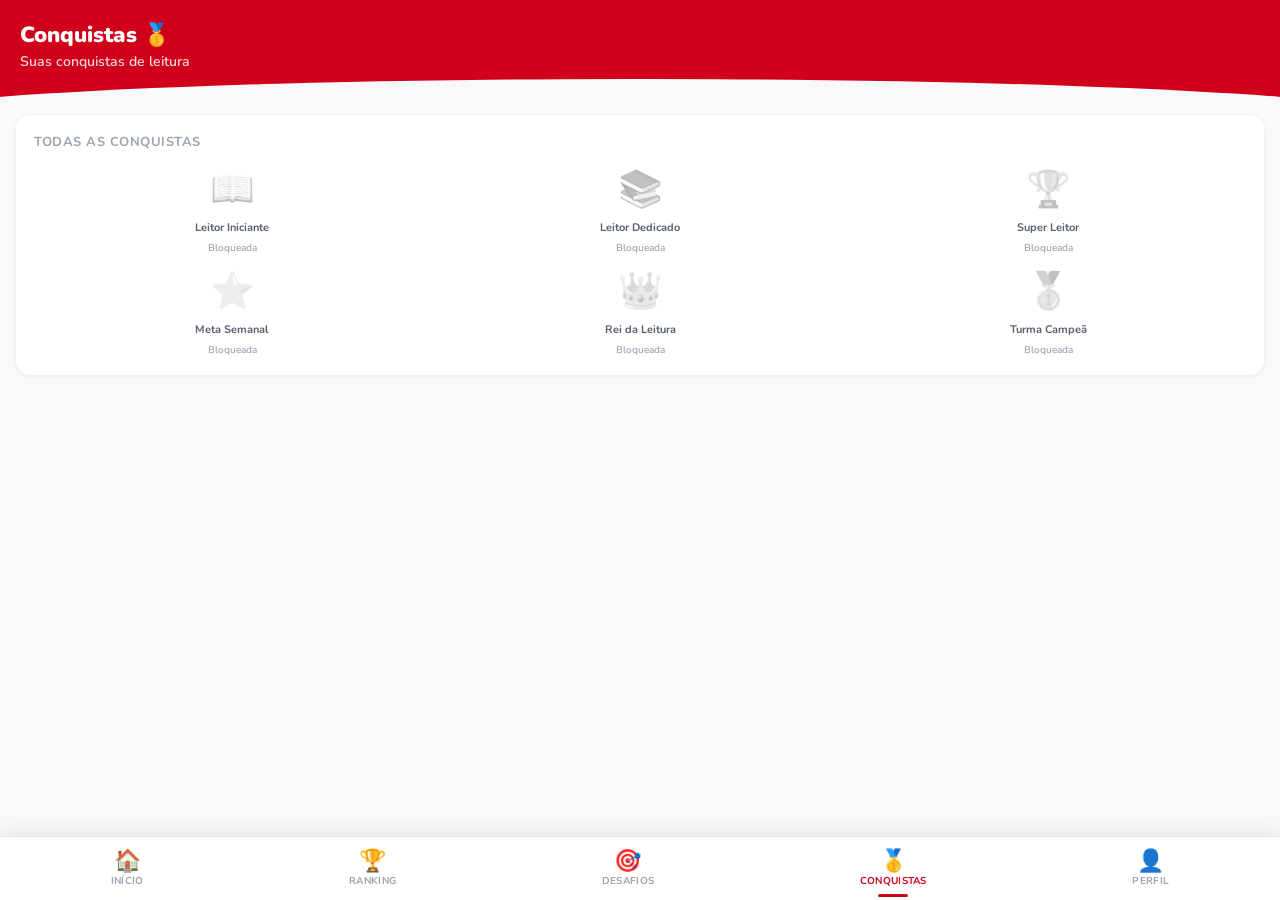
<file: pages/conquistas.html>
<!DOCTYPE html>
<html lang="pt-BR">
<head>
  <meta charset="UTF-8" />
  <meta name="viewport" content="width=device-width, initial-scale=1.0, maximum-scale=1.0" />
  <title>Conquistas — SESI Leitura</title>
  <link rel="stylesheet" href="../css/global.css" />
  <link href="https://fonts.googleapis.com/css2?family=Nunito:wght@400;600;700;800;900&display=swap" rel="stylesheet" />
</head>
<body>
<nav class="bottom-nav">
  <div class="nav-item" data-page="home.html"><span class="nav-icon">🏠</span>Início</div>
  <div class="nav-item" data-page="ranking.html"><span class="nav-icon">🏆</span>Ranking</div>
  <div class="nav-item" data-page="desafios.html"><span class="nav-icon">🎯</span>Desafios</div>
  <div class="nav-item active" data-page="conquistas.html"><span class="nav-icon">🥇</span>Conquistas</div>
  <div class="nav-item" data-page="perfil.html"><span class="nav-icon">👤</span>Perfil</div>
</nav>

<div class="page-content">
  <div class="page-header">
    <div class="greeting">Conquistas 🥇</div>
    <div class="sub-greeting">Suas conquistas de leitura</div>
  </div>

  <div class="section-pad">
    <!-- First unlocked conquest hero -->
    <div id="conquest-hero" class="card" style="text-align:center;margin-bottom:16px;display:none">
      <div id="conquest-hero-icon" style="font-size:56px;margin-bottom:8px"></div>
      <div style="font-size:18px;font-weight:900" id="conquest-hero-name"></div>
      <div style="font-size:13px;color:var(--gray-600);font-weight:600;margin-top:4px" id="conquest-hero-desc"></div>
      <div style="margin-top:10px;display:inline-block" class="badge badge-green">Desbloqueada! ✨</div>
    </div>

    <div class="card">
      <div style="font-size:13px;font-weight:700;color:var(--gray-400);margin-bottom:14px;text-transform:uppercase;letter-spacing:.5px">
        Todas as conquistas
      </div>
      <div class="conquest-grid" id="conquest-grid"></div>
    </div>
  </div>
</div>

<script src="../js/db.js"></script>
<script src="../js/auth.js"></script>
<script>
(function() {
  const user = Auth.requireAuth();
  if (!user) return;

  document.querySelectorAll('.nav-item').forEach(item =>
    item.addEventListener('click', () => window.location.href = item.dataset.page)
  );

  const conquests = DB.getConquests(user.id);
  const unlocked = conquests.filter(c => c.unlocked);

  if (unlocked.length > 0) {
    const latest = unlocked[unlocked.length - 1];
    document.getElementById('conquest-hero').style.display = 'block';
    document.getElementById('conquest-hero-icon').textContent = latest.icon;
    document.getElementById('conquest-hero-name').textContent = latest.nome;
    document.getElementById('conquest-hero-desc').textContent = latest.desc;
  }

  document.getElementById('conquest-grid').innerHTML = conquests.map(c => `
    <div class="conquest-item">
      <div class="conquest-badge ${c.unlocked ? '' : 'locked'}">${c.icon}</div>
      <div class="conquest-name">${c.nome}</div>
      ${c.unlocked ? '<div class="badge badge-green" style="font-size:10px">✓</div>' : '<div style="font-size:10px;color:var(--gray-400);font-weight:600">Bloqueada</div>'}
    </div>
  `).join('');
})();
</script>
</body>
</html>
</file>
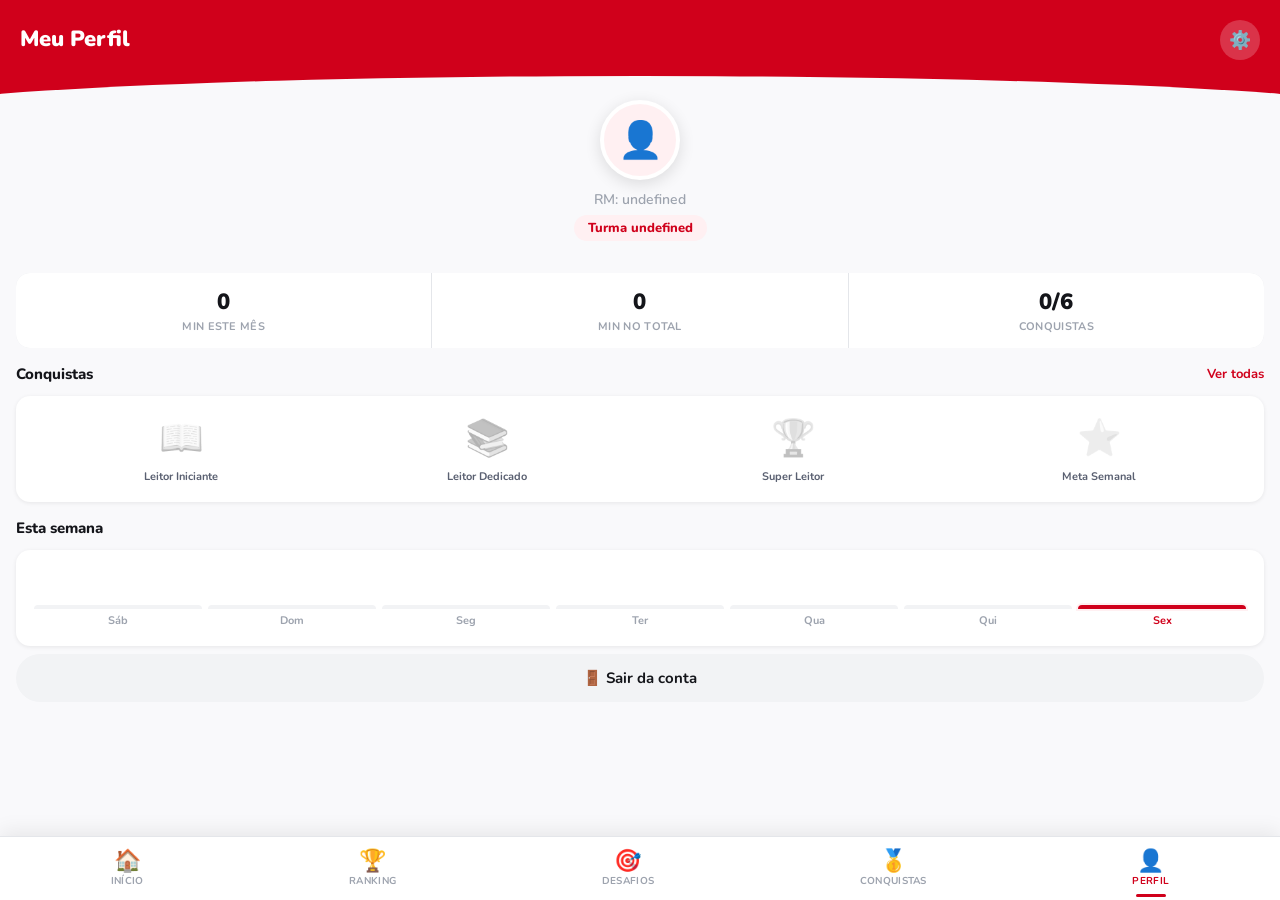
<file: pages/perfil.html>
<!DOCTYPE html>
<html lang="pt-BR">
<head>
  <meta charset="UTF-8" />
  <meta name="viewport" content="width=device-width, initial-scale=1.0, maximum-scale=1.0" />
  <title>Perfil — SESI Leitura</title>
  <link rel="stylesheet" href="../css/global.css" />
  <link href="https://fonts.googleapis.com/css2?family=Nunito:wght@400;600;700;800;900&display=swap" rel="stylesheet" />
</head>
<body>
<nav class="bottom-nav">
  <div class="nav-item" data-page="home.html"><span class="nav-icon">🏠</span>Início</div>
  <div class="nav-item" data-page="ranking.html"><span class="nav-icon">🏆</span>Ranking</div>
  <div class="nav-item" data-page="desafios.html"><span class="nav-icon">🎯</span>Desafios</div>
  <div class="nav-item" data-page="conquistas.html"><span class="nav-icon">🥇</span>Conquistas</div>
  <div class="nav-item active" data-page="perfil.html"><span class="nav-icon">👤</span>Perfil</div>
</nav>

<div class="page-content">
  <div class="page-header" style="padding-bottom:36px">
    <div style="display:flex;justify-content:space-between;align-items:center">
      <div class="greeting">Meu Perfil</div>
      <button class="btn-icon" style="background:rgba(255,255,255,0.2);color:white;font-size:18px" id="btn-settings">⚙️</button>
    </div>
  </div>

  <!-- Avatar -->
  <div class="profile-avatar-wrap" style="margin-top:-20px;z-index:2;position:relative">
    <div class="profile-avatar" id="profile-avatar">👤</div>
    <div class="profile-name" id="profile-name">—</div>
    <div class="profile-rm" id="profile-rm">RM: —</div>
    <div class="profile-turma" id="profile-turma">—</div>
  </div>

  <!-- Stats row -->
  <div class="stat-row" style="margin-top:16px">
    <div class="stat-cell">
      <div class="stat-cell-num" id="stat-month">—</div>
      <div class="stat-cell-label">min este mês</div>
    </div>
    <div class="stat-cell">
      <div class="stat-cell-num" id="stat-total">—</div>
      <div class="stat-cell-label">min no total</div>
    </div>
    <div class="stat-cell">
      <div class="stat-cell-num" id="stat-conquests">—</div>
      <div class="stat-cell-label">conquistas</div>
    </div>
  </div>

  <!-- Conquests mini -->
  <div class="section-pad" style="margin-top:16px">
    <div class="section-title">Conquistas <a href="conquistas.html">Ver todas</a></div>
    <div class="card">
      <div class="conquest-grid" id="mini-conquests" style="grid-template-columns:repeat(4,1fr)"></div>
    </div>
  </div>

  <!-- Progress this week -->
  <div class="section-pad">
    <div class="section-title">Esta semana</div>
    <div class="card">
      <div class="week-chart" id="profile-chart" style="height:60px"></div>
    </div>
  </div>

  <!-- Logout -->
  <div class="section-pad" style="margin-top:8px">
    <button class="btn btn-secondary btn-full" id="btn-logout">
      🚪 Sair da conta
    </button>
  </div>
</div>

<script src="../js/db.js"></script>
<script src="../js/auth.js"></script>
<script>
(function() {
  const user = Auth.requireAuth();
  if (!user) return;

  document.querySelectorAll('.nav-item').forEach(item =>
    item.addEventListener('click', () => window.location.href = item.dataset.page)
  );

  document.getElementById('profile-avatar').textContent = user.avatar || '👤';
  document.getElementById('profile-name').textContent = user.nome;
  document.getElementById('profile-rm').textContent = `RM: ${user.rm}`;
  document.getElementById('profile-turma').textContent = `Turma ${user.turma}`;
  document.getElementById('stat-month').textContent = DB.getMonthTotal(user.id);
  document.getElementById('stat-total').textContent = DB.getAllTimeTotal(user.id);

  const conquests = DB.getConquests(user.id);
  const unlockedCount = conquests.filter(c => c.unlocked).length;
  document.getElementById('stat-conquests').textContent = `${unlockedCount}/${conquests.length}`;

  document.getElementById('mini-conquests').innerHTML = conquests.slice(0, 4).map(c => `
    <div class="conquest-item">
      <div class="conquest-badge ${c.unlocked ? '' : 'locked'}">${c.icon}</div>
      <div class="conquest-name">${c.nome}</div>
    </div>
  `).join('');

  // Mini chart
  const weekData = DB.getWeekData(user.id);
  const maxMins = Math.max(...weekData.map(d => d.mins), 16);
  document.getElementById('profile-chart').innerHTML = weekData.map(d => {
    const h = Math.max(4, Math.round((d.mins / maxMins) * 52));
    return `<div class="week-bar-wrap">
      <div class="week-bar ${d.isToday ? 'today' : d.mins > 0 ? 'active' : ''}" style="height:${h}px"></div>
      <div class="week-day ${d.isToday ? 'active' : ''}">${d.day}</div>
    </div>`;
  }).join('');

  document.getElementById('btn-logout').addEventListener('click', () => {
    if (confirm('Deseja sair da conta?')) {
      DB.logout();
      window.location.href = '../../index.html';
    }
  });

  document.getElementById('btn-settings').addEventListener('click', () =>
    Auth.showToast('Configurações em breve!')
  );
})();
</script>
</body>
</html>
</file>
<file: css/global.css>
/* ===== RESET & BASE ===== */
*, *::before, *::after { box-sizing: border-box; margin: 0; padding: 0; }

:root {
  --red: #D0001B;
  --red-dark: #A8001A;
  --red-light: #FF2035;
  --red-bg: #FFF0F2;
  --gold: #F5A623;
  --gold-light: #FFF3D6;
  --purple: #6B3FA0;
  --purple-light: #F0E8FF;
  --green: #1DB954;
  --green-light: #E6F9ED;
  --white: #FFFFFF;
  --off-white: #F9F9FB;
  --gray-100: #F2F3F5;
  --gray-200: #E4E6EA;
  --gray-400: #9DA3AE;
  --gray-600: #5A6071;
  --gray-900: #14151A;
  --shadow-sm: 0 1px 4px rgba(0,0,0,0.08);
  --shadow-md: 0 4px 16px rgba(0,0,0,0.12);
  --shadow-lg: 0 8px 32px rgba(0,0,0,0.16);
  --radius-sm: 8px;
  --radius-md: 14px;
  --radius-lg: 20px;
  --radius-full: 9999px;
  --nav-h: 64px;
  --font: 'Nunito', sans-serif;
}

html, body {
  font-family: var(--font);
  font-size: 16px;
  color: var(--gray-900);
  background: var(--off-white);
  min-height: 100vh;
  -webkit-font-smoothing: antialiased;
}

a { color: inherit; text-decoration: none; }
button { cursor: pointer; border: none; background: none; font-family: var(--font); }
input, select { font-family: var(--font); }
img { max-width: 100%; display: block; }

/* ===== HIDDEN / UTILS ===== */
.hidden { display: none !important; }
.text-red { color: var(--red); }
.text-gold { color: var(--gold); }
.text-green { color: var(--green); }
.text-gray { color: var(--gray-600); }
.fw-900 { font-weight: 900; }
.fw-700 { font-weight: 700; }
.fw-600 { font-weight: 600; }

/* ===== ALERTS ===== */
.alert {
  padding: 12px 16px;
  border-radius: var(--radius-sm);
  font-size: 14px;
  font-weight: 600;
  margin-bottom: 14px;
}
.alert-error { background: #FFECEE; color: var(--red); border: 1px solid #FFCCD0; }
.alert-success { background: var(--green-light); color: #0F7A35; border: 1px solid #A3EBBF; }
.alert-info { background: var(--gold-light); color: #7A5200; border: 1px solid #FFD97A; }

/* ===== BUTTONS ===== */
.btn {
  display: inline-flex;
  align-items: center;
  justify-content: center;
  gap: 8px;
  padding: 14px 20px;
  border-radius: var(--radius-full);
  font-size: 15px;
  font-weight: 700;
  transition: all 0.18s ease;
  white-space: nowrap;
}
.btn-full { width: 100%; }
.btn-primary { background: var(--red); color: var(--white); }
.btn-primary:hover { background: var(--red-dark); transform: translateY(-1px); box-shadow: 0 4px 14px rgba(208,0,27,0.35); }
.btn-primary:active { transform: translateY(0); }
.btn-secondary { background: var(--gray-100); color: var(--gray-900); }
.btn-secondary:hover { background: var(--gray-200); }
.btn-outline { background: transparent; color: var(--red); border: 2px solid var(--red); }
.btn-outline:hover { background: var(--red-bg); }
.btn-google { background: var(--white); color: var(--gray-900); border: 1.5px solid var(--gray-200); box-shadow: var(--shadow-sm); }
.btn-google:hover { background: var(--gray-100); }
.google-icon { font-weight: 900; color: #4285F4; font-size: 16px; }
.btn-sm { padding: 8px 14px; font-size: 13px; }
.btn-icon { width: 40px; height: 40px; padding: 0; border-radius: var(--radius-full); }

/* ===== FORM ===== */
.form-group { margin-bottom: 16px; }
.form-label { display: block; font-size: 13px; font-weight: 700; color: var(--gray-600); margin-bottom: 6px; text-transform: uppercase; letter-spacing: 0.5px; }
.input-icon-wrap { position: relative; display: flex; align-items: center; }
.input-icon { position: absolute; left: 14px; font-size: 16px; pointer-events: none; }
.btn-toggle-pw { position: absolute; right: 12px; font-size: 16px; background: none; border: none; cursor: pointer; padding: 4px; }
.form-input {
  width: 100%;
  padding: 13px 14px 13px 42px;
  border: 1.5px solid var(--gray-200);
  border-radius: var(--radius-sm);
  font-size: 15px;
  background: var(--white);
  color: var(--gray-900);
  transition: border-color 0.15s;
}
.form-input:focus { outline: none; border-color: var(--red); box-shadow: 0 0 0 3px rgba(208,0,27,0.1); }
.form-row-space { display: flex; align-items: center; justify-content: space-between; margin-bottom: 20px; font-size: 13px; }
.check-label { display: flex; align-items: center; gap: 6px; font-weight: 600; cursor: pointer; color: var(--gray-600); }
.link-forgot { color: var(--red); font-weight: 700; }
.link-forgot:hover { text-decoration: underline; }

/* ===== DIVIDER ===== */
.divider { display: flex; align-items: center; gap: 12px; margin: 18px 0; color: var(--gray-400); font-size: 13px; font-weight: 600; }
.divider::before, .divider::after { content: ''; flex: 1; height: 1px; background: var(--gray-200); }

/* ===== CARD ===== */
.card {
  background: var(--white);
  border-radius: var(--radius-md);
  box-shadow: var(--shadow-sm);
  padding: 18px;
}
.card-title { font-size: 15px; font-weight: 700; color: var(--gray-900); margin-bottom: 4px; }
.card-sub { font-size: 13px; color: var(--gray-400); font-weight: 600; }

/* ===== BADGE ===== */
.badge {
  display: inline-flex; align-items: center; gap: 4px;
  padding: 3px 10px;
  border-radius: var(--radius-full);
  font-size: 12px;
  font-weight: 700;
}
.badge-red { background: var(--red-bg); color: var(--red); }
.badge-gold { background: var(--gold-light); color: #7A5200; }
.badge-green { background: var(--green-light); color: #0F7A35; }
.badge-purple { background: var(--purple-light); color: var(--purple); }

/* ===== BOTTOM NAV ===== */
.bottom-nav {
  position: fixed;
  bottom: 0; left: 0; right: 0;
  height: var(--nav-h);
  background: var(--white);
  border-top: 1px solid var(--gray-200);
  display: flex;
  align-items: center;
  justify-content: space-around;
  padding: 0 8px;
  z-index: 100;
  box-shadow: 0 -4px 20px rgba(0,0,0,0.08);
}
.nav-item {
  display: flex;
  flex-direction: column;
  align-items: center;
  gap: 2px;
  padding: 8px 12px;
  border-radius: var(--radius-sm);
  font-size: 10px;
  font-weight: 700;
  color: var(--gray-400);
  cursor: pointer;
  transition: color 0.15s;
  text-transform: uppercase;
  letter-spacing: 0.3px;
  position: relative;
}
.nav-item .nav-icon { font-size: 22px; line-height: 1; }
.nav-item.active { color: var(--red); }
.nav-item.active::after { content: ''; position: absolute; bottom: -1px; left: 50%; transform: translateX(-50%); width: 30px; height: 3px; background: var(--red); border-radius: var(--radius-full); }

/* ===== PAGE LAYOUT ===== */
.page-content {
  padding-bottom: calc(var(--nav-h) + 20px);
  min-height: 100vh;
}
.page-header {
  background: var(--red);
  color: var(--white);
  padding: 20px 20px 28px;
  position: relative;
  overflow: hidden;
}
.page-header::after {
  content: '';
  position: absolute;
  bottom: -20px; left: -10%; right: -10%;
  height: 40px;
  background: var(--off-white);
  border-radius: 50% 50% 0 0 / 40px 40px 0 0;
}
.page-header-row { display: flex; justify-content: space-between; align-items: flex-start; }
.greeting { font-size: 22px; font-weight: 900; margin-bottom: 2px; }
.sub-greeting { font-size: 14px; font-weight: 600; opacity: 0.85; }
.btn-notif { background: rgba(255,255,255,0.2); border-radius: var(--radius-full); width: 40px; height: 40px; display: flex; align-items: center; justify-content: center; font-size: 20px; }
.section-pad { padding: 0 16px; margin-top: 16px; }
.section-title { font-size: 15px; font-weight: 800; color: var(--gray-900); margin-bottom: 12px; display: flex; align-items: center; justify-content: space-between; }
.section-title a { font-size: 13px; font-weight: 700; color: var(--red); }

/* ===== LOGIN PAGE ===== */
.page-login { background: var(--white); }
.login-wrapper { max-width: 480px; margin: 0 auto; min-height: 100vh; display: flex; flex-direction: column; }
.login-hero {
  background: var(--red);
  padding: 40px 24px 50px;
  display: flex;
  flex-direction: column;
  align-items: center;
  gap: 16px;
  position: relative;
  overflow: hidden;
}
.login-hero::after {
  content: '';
  position: absolute;
  bottom: -25px; left: -5%; right: -5%;
  height: 50px;
  background: var(--white);
  border-radius: 50%;
}
.logo-sesi {
  background: var(--white);
  color: var(--red);
  font-size: 28px;
  font-weight: 900;
  padding: 6px 20px;
  border-radius: 6px;
  letter-spacing: 2px;
}
.login-illustration { font-size: 64px; line-height: 1; position: relative; }
.stars { position: absolute; top: 0; right: -20px; display: flex; flex-direction: column; gap: 4px; }
.star { font-size: 14px; animation: twinkle 2s infinite alternate; }
.s2 { animation-delay: 0.5s; }
.s3 { animation-delay: 1s; }
@keyframes twinkle { from { opacity: 0.4; } to { opacity: 1; } }
.login-tagline { color: rgba(255,255,255,0.9); font-size: 15px; font-weight: 600; text-align: center; }
.login-card { padding: 36px 24px 40px; flex: 1; }
.login-title { font-size: 20px; font-weight: 900; margin-bottom: 22px; }
.login-register { text-align: center; margin-top: 20px; font-size: 13px; color: var(--gray-600); font-weight: 600; }

/* ===== HOME: META CARD ===== */
.meta-card {
  background: var(--white);
  border-radius: var(--radius-lg);
  box-shadow: var(--shadow-md);
  padding: 20px;
  margin: -4px 16px 0;
  position: relative;
  z-index: 2;
}
.meta-row { display: flex; align-items: center; justify-content: space-between; gap: 12px; }
.meta-stat { flex: 1; }
.meta-stat-num { font-size: 36px; font-weight: 900; color: var(--gray-900); line-height: 1; }
.meta-stat-label { font-size: 12px; font-weight: 700; color: var(--gray-400); text-transform: uppercase; letter-spacing: 0.5px; margin-top: 2px; }
.progress-circle { position: relative; width: 90px; height: 90px; flex-shrink: 0; }
.progress-circle svg { transform: rotate(-90deg); }
.progress-circle-bg { fill: none; stroke: var(--gray-100); stroke-width: 8; }
.progress-circle-fg { fill: none; stroke: var(--red); stroke-width: 8; stroke-linecap: round; transition: stroke-dashoffset 0.8s ease; }
.progress-circle-text { position: absolute; inset: 0; display: flex; flex-direction: column; align-items: center; justify-content: center; }
.progress-circle-pct { font-size: 20px; font-weight: 900; color: var(--gray-900); }
.progress-circle-lbl { font-size: 10px; font-weight: 700; color: var(--gray-400); }
.meta-info { font-size: 13px; color: var(--gray-600); font-weight: 600; margin-top: 14px; padding-top: 14px; border-top: 1px solid var(--gray-100); }
.meta-info span { color: var(--red); font-weight: 800; }

/* ===== WEEKLY CHART ===== */
.chart-container { margin-top: 8px; }
.week-chart { display: flex; align-items: flex-end; justify-content: space-between; gap: 6px; height: 80px; }
.week-bar-wrap { display: flex; flex-direction: column; align-items: center; gap: 4px; flex: 1; }
.week-bar { width: 100%; border-radius: 4px 4px 0 0; background: var(--gray-100); min-height: 4px; transition: height 0.5s ease; }
.week-bar.active { background: var(--red); }
.week-bar.today { background: var(--red); box-shadow: 0 0 0 2px var(--red-bg); }
.week-day { font-size: 11px; font-weight: 700; color: var(--gray-400); }
.week-day.active { color: var(--red); }

/* ===== THERMOMETER ===== */
.thermo-card { background: var(--white); border-radius: var(--radius-md); box-shadow: var(--shadow-sm); padding: 18px; }
.thermo-header { display: flex; justify-content: space-between; align-items: flex-start; margin-bottom: 14px; }
.thermo-accent { font-size: 28px; font-weight: 900; color: var(--gray-900); }
.thermo-sub { font-size: 12px; color: var(--gray-400); font-weight: 700; }
.thermo-bar-wrap { display: flex; align-items: center; gap: 14px; }
.thermo-svg { flex-shrink: 0; }
.thermo-stats { flex: 1; }
.thermo-pct { font-size: 32px; font-weight: 900; color: var(--red); line-height: 1; }
.thermo-label { font-size: 12px; color: var(--gray-600); font-weight: 600; margin-top: 4px; }
.thermo-goal { display: flex; justify-content: space-between; margin-top: 10px; font-size: 12px; font-weight: 700; }
.thermo-goal .lbl { color: var(--gray-400); }
.thermo-goal .val { color: var(--gray-900); }

/* ===== RANKING ===== */
.ranking-list { display: flex; flex-direction: column; gap: 10px; }
.ranking-item {
  display: flex; align-items: center; gap: 12px;
  background: var(--white);
  border-radius: var(--radius-md);
  padding: 12px 16px;
  box-shadow: var(--shadow-sm);
}
.rank-pos { font-size: 16px; font-weight: 900; color: var(--gray-400); width: 28px; text-align: center; }
.rank-pos.gold { color: #F5A623; }
.rank-pos.silver { color: #9DA3AE; }
.rank-pos.bronze { color: #CD7F32; }
.rank-emoji { font-size: 24px; }
.rank-info { flex: 1; }
.rank-name { font-size: 15px; font-weight: 800; }
.rank-school { font-size: 12px; color: var(--gray-400); font-weight: 600; }
.rank-mins { font-size: 15px; font-weight: 900; color: var(--red); }
.rank-mins small { font-size: 11px; font-weight: 600; color: var(--gray-400); }

/* ===== REGISTER PAGE ===== */
.register-page { min-height: 100vh; display: flex; flex-direction: column; background: var(--white); }
.register-header { background: var(--off-white); padding: 16px 20px; display: flex; align-items: center; gap: 12px; border-bottom: 1px solid var(--gray-200); }
.back-btn { width: 36px; height: 36px; display: flex; align-items: center; justify-content: center; background: var(--white); border-radius: var(--radius-full); box-shadow: var(--shadow-sm); font-size: 18px; cursor: pointer; border: none; }
.register-header h2 { font-size: 17px; font-weight: 800; }
.flip-display { display: flex; gap: 8px; justify-content: center; margin: 28px 0 8px; }
.flip-digit {
  background: var(--gray-900);
  color: var(--white);
  font-size: 52px;
  font-weight: 900;
  width: 64px;
  height: 80px;
  border-radius: 10px;
  display: flex; align-items: center; justify-content: center;
  box-shadow: 0 4px 12px rgba(0,0,0,0.3), inset 0 -3px 0 rgba(255,255,255,0.08);
  transition: transform 0.15s;
}
.flip-label { text-align: center; font-size: 13px; font-weight: 700; color: var(--gray-400); margin-bottom: 6px; }
.remaining-hint { text-align: center; font-size: 14px; font-weight: 700; color: var(--gray-600); margin-bottom: 24px; }
.remaining-hint span { color: var(--red); }
.numpad { display: grid; grid-template-columns: repeat(3, 1fr); gap: 10px; padding: 0 20px 20px; }
.numpad-btn {
  background: var(--gray-100);
  border-radius: var(--radius-md);
  height: 60px;
  font-size: 22px;
  font-weight: 800;
  color: var(--gray-900);
  display: flex; align-items: center; justify-content: center;
  transition: background 0.12s, transform 0.1s;
  border: none;
  cursor: pointer;
}
.numpad-btn:active { background: var(--gray-200); transform: scale(0.96); }
.numpad-btn.ok-btn { background: var(--red); color: var(--white); }
.numpad-btn.ok-btn:active { background: var(--red-dark); }
.tip-box { margin: 0 20px 20px; background: var(--gold-light); border-radius: var(--radius-md); padding: 14px 16px; display: flex; gap: 10px; align-items: flex-start; }
.tip-icon { font-size: 20px; flex-shrink: 0; }
.tip-text { font-size: 13px; font-weight: 600; color: #7A5200; line-height: 1.4; }

/* ===== SUCCESS SCREEN ===== */
.success-screen {
  position: fixed; inset: 0; background: var(--red);
  display: flex; flex-direction: column; align-items: center; justify-content: center;
  gap: 20px; z-index: 200; text-align: center; padding: 32px;
  color: var(--white);
}
.success-icon { font-size: 72px; animation: popIn 0.4s ease; }
@keyframes popIn { from { transform: scale(0.5); opacity: 0; } to { transform: scale(1); opacity: 1; } }
.success-title { font-size: 26px; font-weight: 900; }
.success-sub { font-size: 15px; font-weight: 600; opacity: 0.9; line-height: 1.5; }
.success-meta { background: rgba(255,255,255,0.18); border-radius: var(--radius-md); padding: 16px 24px; font-size: 14px; font-weight: 700; opacity: 0.95; }

/* ===== CHALLENGES / CONQUISTAS ===== */
.challenge-card {
  background: var(--white);
  border-radius: var(--radius-md);
  padding: 16px;
  box-shadow: var(--shadow-sm);
  display: flex; align-items: center; gap: 14px;
  margin-bottom: 10px;
}
.challenge-icon { font-size: 36px; flex-shrink: 0; }
.challenge-info { flex: 1; }
.challenge-name { font-size: 15px; font-weight: 800; margin-bottom: 2px; }
.challenge-desc { font-size: 13px; color: var(--gray-600); font-weight: 600; }
.challenge-progress { margin-top: 8px; }
.prog-bar-wrap { height: 6px; background: var(--gray-100); border-radius: var(--radius-full); overflow: hidden; margin-top: 4px; }
.prog-bar-fill { height: 100%; background: var(--red); border-radius: var(--radius-full); transition: width 0.6s ease; }
.prog-text { font-size: 11px; font-weight: 700; color: var(--gray-400); }
.conquest-grid { display: grid; grid-template-columns: repeat(3, 1fr); gap: 12px; }
.conquest-item { display: flex; flex-direction: column; align-items: center; gap: 6px; }
.conquest-badge { font-size: 36px; filter: grayscale(0); }
.conquest-badge.locked { filter: grayscale(1); opacity: 0.4; }
.conquest-name { font-size: 11px; font-weight: 700; color: var(--gray-600); text-align: center; }

/* ===== PROFILE ===== */
.profile-avatar-wrap { display: flex; flex-direction: column; align-items: center; padding: 24px 20px 16px; }
.profile-avatar { width: 80px; height: 80px; border-radius: var(--radius-full); background: var(--red-bg); font-size: 36px; display: flex; align-items: center; justify-content: center; border: 4px solid var(--white); box-shadow: var(--shadow-md); }
.profile-name { font-size: 20px; font-weight: 900; margin-top: 10px; }
.profile-rm { font-size: 14px; color: var(--gray-400); font-weight: 600; }
.profile-turma { background: var(--red-bg); color: var(--red); padding: 4px 14px; border-radius: var(--radius-full); font-size: 13px; font-weight: 800; margin-top: 6px; }
.stat-row { display: flex; gap: 1px; margin: 0 16px; background: var(--gray-200); border-radius: var(--radius-md); overflow: hidden; }
.stat-cell { flex: 1; background: var(--white); padding: 14px 10px; text-align: center; }
.stat-cell-num { font-size: 22px; font-weight: 900; color: var(--gray-900); }
.stat-cell-label { font-size: 11px; font-weight: 700; color: var(--gray-400); text-transform: uppercase; letter-spacing: 0.3px; margin-top: 2px; }

/* ===== TABS ===== */
.tabs { display: flex; gap: 0; background: var(--gray-100); border-radius: var(--radius-full); padding: 4px; }
.tab-btn { flex: 1; padding: 8px; border-radius: var(--radius-full); font-size: 13px; font-weight: 700; color: var(--gray-600); text-align: center; cursor: pointer; transition: all 0.15s; }
.tab-btn.active { background: var(--white); color: var(--red); box-shadow: var(--shadow-sm); }

/* ===== TOAST ===== */
.toast {
  position: fixed; top: 20px; left: 50%; transform: translateX(-50%);
  background: var(--gray-900); color: var(--white);
  padding: 12px 20px; border-radius: var(--radius-full);
  font-size: 14px; font-weight: 700;
  z-index: 9999; white-space: nowrap;
  animation: slideDown 0.3s ease;
}
@keyframes slideDown { from { top: -20px; opacity: 0; } to { top: 20px; opacity: 1; } }
.toast.error { background: var(--red); }
.toast.success { background: var(--green); }

/* ===== PARA RESPONSÁVEIS ===== */
.resp-header { background: var(--purple); color: var(--white); padding: 20px; }
.resp-card { background: var(--white); border-radius: var(--radius-md); box-shadow: var(--shadow-sm); padding: 16px; margin-bottom: 10px; }
.resp-child-row { display: flex; align-items: center; gap: 12px; }
.resp-avatar { width: 48px; height: 48px; border-radius: var(--radius-full); background: var(--purple-light); font-size: 22px; display: flex; align-items: center; justify-content: center; flex-shrink: 0; }
.resp-child-info { flex: 1; }
.resp-child-name { font-size: 16px; font-weight: 800; }
.resp-child-rm { font-size: 12px; color: var(--gray-400); font-weight: 600; }
.resp-mins { font-size: 20px; font-weight: 900; color: var(--purple); }
.resp-mins small { font-size: 12px; font-weight: 600; color: var(--gray-400); }

/* ===== RESPONSIVE ===== */
@media (min-width: 480px) {
  .login-wrapper, .page-content-inner { max-width: 480px; margin: 0 auto; }
}
</file>
